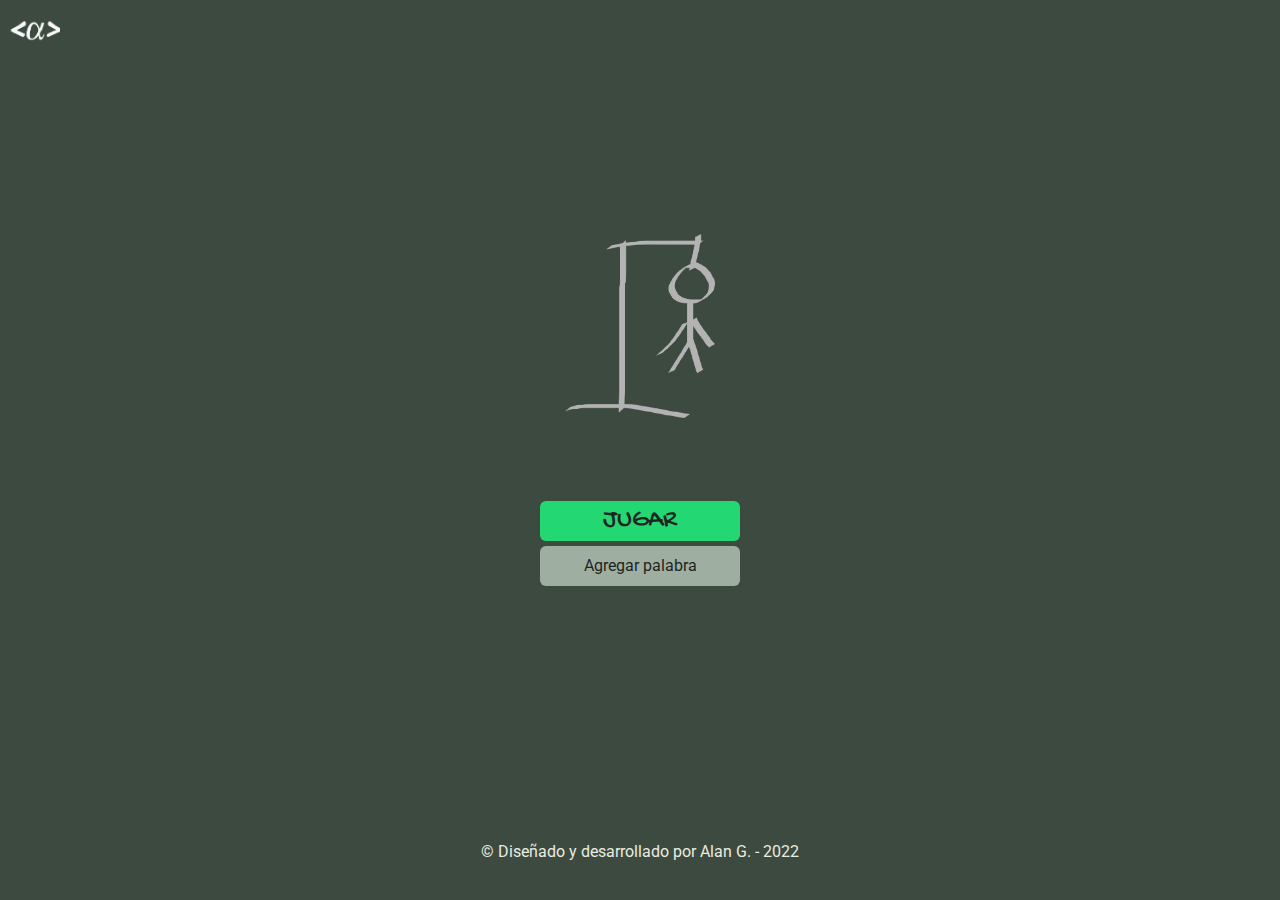
<file: index.html>
<!DOCTYPE html>
<html lang="en">
<head>
    <meta charset="UTF-8">
    <meta http-equiv="X-UA-Compatible" content="IE=edge">
    <meta name="viewport" content="width=device-width, initial-scale=1.0">
    <link rel="preconnect" href="https://fonts.googleapis.com">
    <link rel="preconnect" href="https://fonts.gstatic.com" crossorigin>
    <link href="https://fonts.googleapis.com/css2?family=Gochi+Hand&family=Roboto&family=Roboto+Mono&display=swap" rel="stylesheet">
    <link rel="stylesheet" href="css/reset.css">
    <link rel="stylesheet" href="css/style.css">
    <link rel="shortcut icon" href="imgs/favicon/favicon.png" type="image/x-icon">
    <link rel="icon" href="imgs/favicon/favicon.png" type="image/x-icon">
    <title>Challenge 02 - Juego del ahorcado</title>
</head>
<body>
    <header class="logo__field">
        <div class="logo">
            <img src="imgs/logo_white.png" alt="Logo">
        </div>
    </header>

    <section id="overlay__field" class="overlay__field secondary-screen">
        <div class="overlay__draw__field">
            <img src="imgs/hangman.png" alt="Hangman draw">
        </div>
        <div class="overlay__btns__field btns__field">
            <button id="btn__play" class="btn btn__play">
                JUGAR
            </button>
            <button id="btn__add-words" class="btn">
                Agregar palabra
            </button>
        </div>
        <footer class="footer">
            <p>&copy; Diseñado y desarrollado por Alan G. - 2022</p>
        </footer>
    </section>

    <section id="add-words__field" class="add-words__field secondary-screen add-words--hidden">
        <div class="input__field">
            <input type="text" id="input" class="input" placeholder="Escribir palabra (max 10 letras)" autocomplete="off">
        </div>
        <div class="input__btns__field btns__field">
            <button id="btn__add" class="btn">
                Agregar palabra
            </button>
            <button id="btn__back" class="btn">
                Regresar
            </button>
        </div>
    </section>

    <main class="main">
        <section class="game__field secondary-screen">
            <div class="game__display">
                <div class="drawing__field">
                    <span id="endgame" class="endgame"></span>
                    <img src="imgs/lines/line01_350x365.png" alt="" id="line1" class="hangman__draw line01">
                    <img src="imgs/lines/line02_350x365.png" alt="" id="line2" class="hangman__draw line02">
                    <img src="imgs/lines/line03_350x365.png" alt="" id="line3" class="hangman__draw line03">
                    <img src="imgs/lines/line04_350x365.png" alt="" id="line4" class="hangman__draw line04">
                    <img src="imgs/lines/line05_350x365.png" alt="" id="line5" class="hangman__draw line05">
                    <img src="imgs/lines/line06_350x365.png" alt="" id="line7" class="hangman__draw line06">
                    <img src="imgs/lines/line07_350x365.png" alt="" id="line6" class="hangman__draw line07">
                    <img src="imgs/lines/line08_350x365.png" alt="" id="line8" class="hangman__draw line08">
                    <img src="imgs/lines/line09_350x365.png" alt="" id="line9" class="hangman__draw line09">
                    <img src="imgs/lines/line10_350x365.png" alt="" id="line10" class="hangman__draw line10">
                </div>
                <div class="word__field">
                    <div class="correct-word__display">
                        <ul id="correct-word__ul" class="correct-word__ul">
                            <!-- <li id="correct-word__li"><span class="letter letter--hidden">H</span></li> -->
                        </ul>
                    </div>
                    <div id="wrong-letters__display" class="wrong-letters__display">
                        <!-- A B C D E F G H I J K L M N Ñ O P Q R S T U V W X Y Z  -->
                        <!-- a b c d e f g h i j k l m n ñ o p q r s t u v w x y z  -->
                    </div>
                </div>
            </div>
            <div id="game__btns__field" class="game__btns__field btns__field">
                <button id="btn__restart" class="btn btn-win">
                    Reiniciar
                </button>
                <button id="btn__menu" class="btn">
                    Menu principal
                </button>
            </div>
        </section>
        
    </main>
    
    <script src="js/script.js"></script>
</body>
</html>
</file>
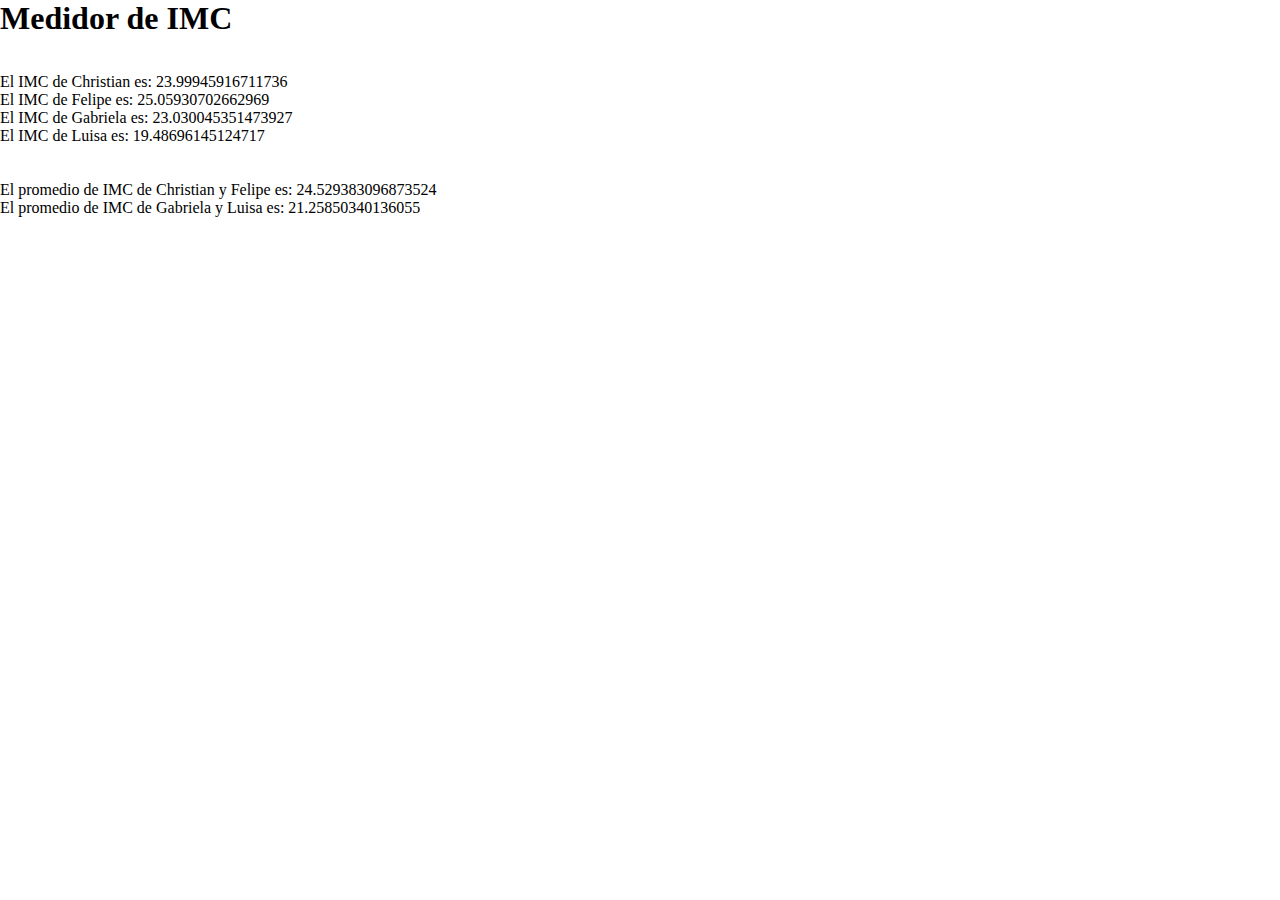
<file: 001 IMC/index.html>
<!DOCTYPE html>
<html lang="en">
<head>
    <meta charset="UTF-8">
    <meta http-equiv="X-UA-Compatible" content="IE=edge">
    <meta name="viewport" content="width=device-width, initial-scale=1.0">
    <title>Document</title>
    <link rel="stylesheet" href="style.css">
</head>
<body>
    <h1 class="titulo">Medidor de IMC</h1>
    <br><br>
    <script src="index.js"></script>
</body>
</html>
</file>
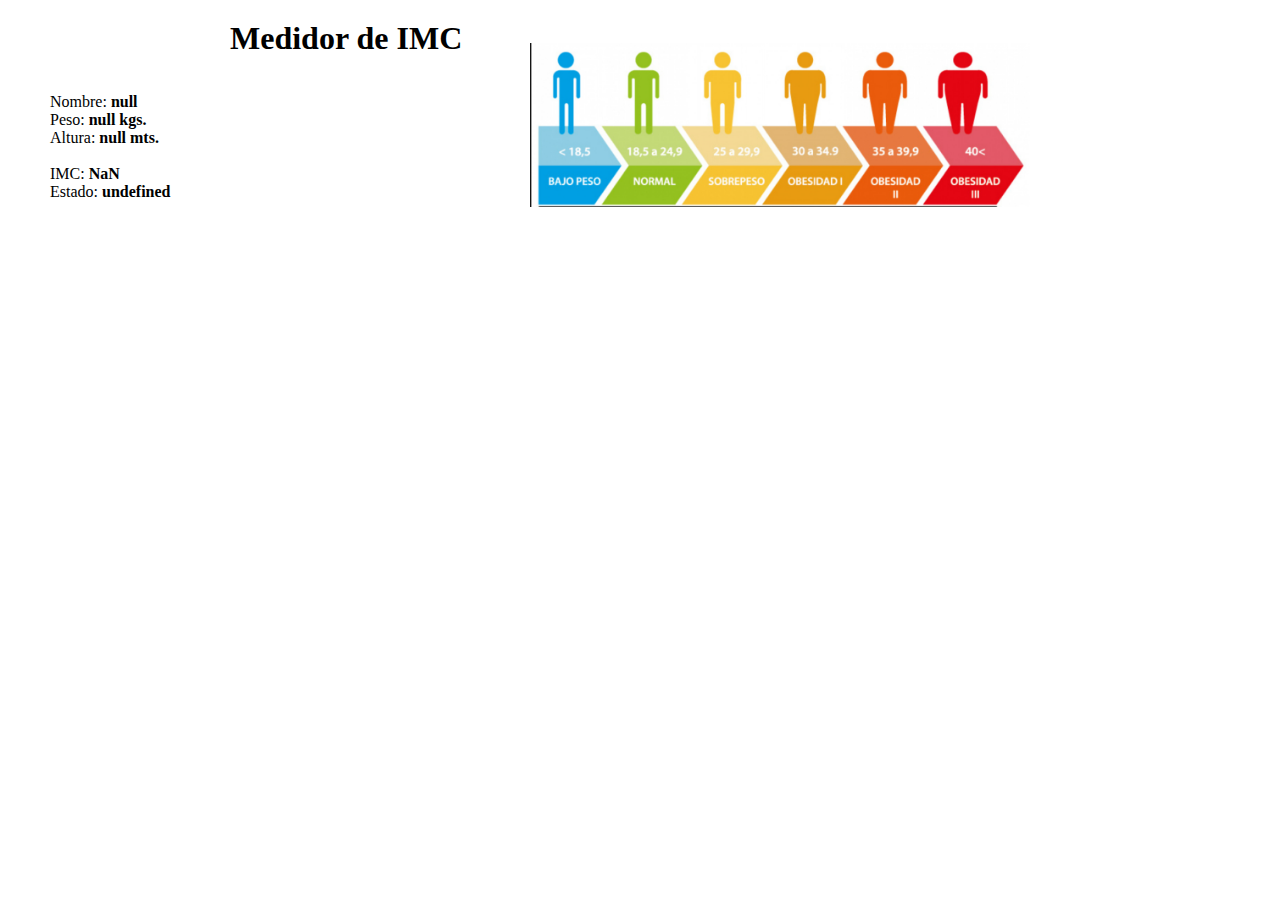
<file: 002 IMC 2/index.html>
<!DOCTYPE html>
<html lang="en">
<head>
    <meta charset="UTF-8">
    <meta http-equiv="X-UA-Compatible" content="IE=edge">
    <meta name="viewport" content="width=device-width, initial-scale=1.0">
    <title>Document</title>
    <link rel="stylesheet" href="style.css">
</head>
<body>
    <div class="">
        <h1 class="titulo">Medidor de IMC</h1>
        <br><br>
    </div>
    <div class="img">
        <img src="img_1180x388.jpg" alt="Tabla de IMC">
    </div>
    
    <script src="index.js"></script>
</body>
</html>
</file>
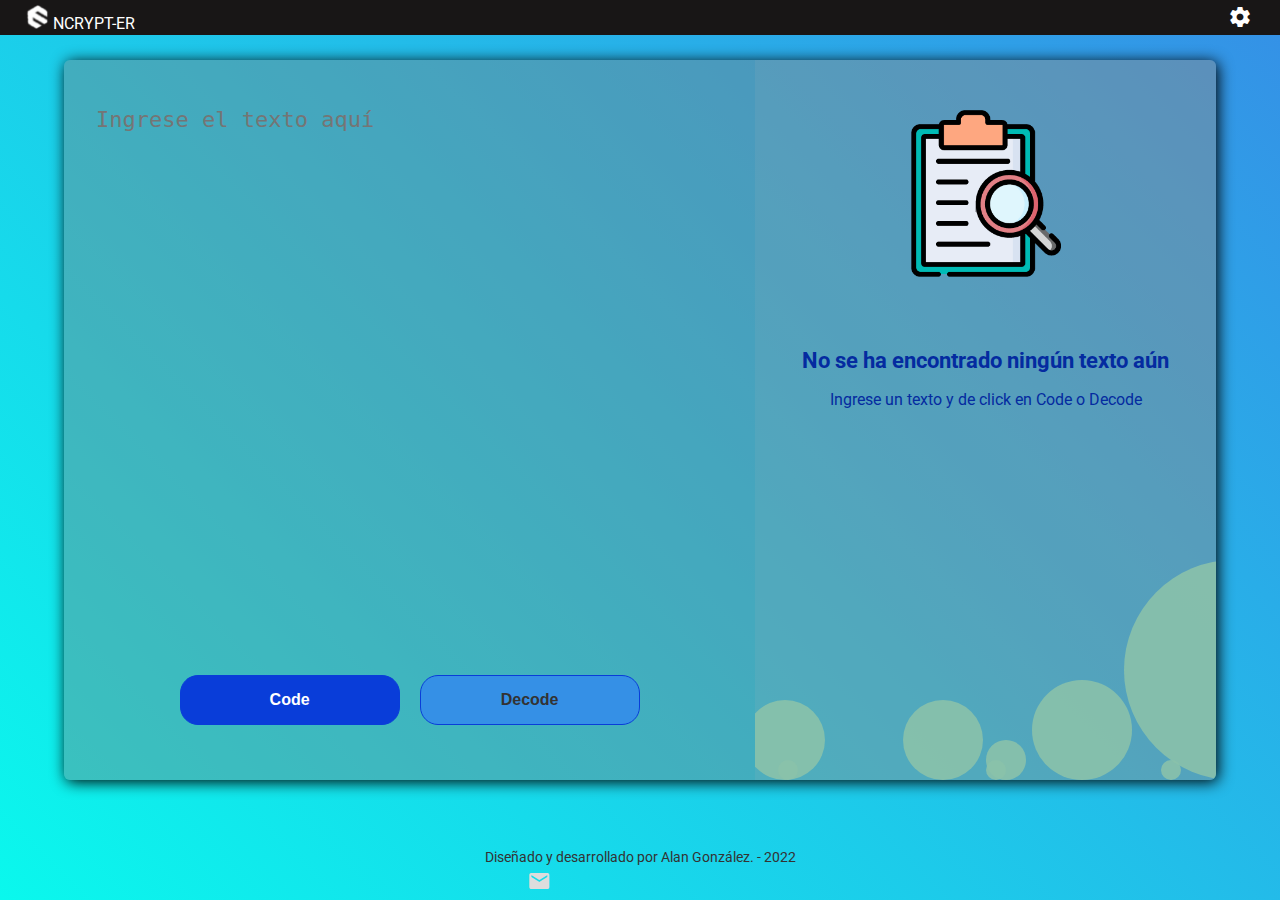
<file: Challenge 01 Codificador/index.html>
<!DOCTYPE html>
<html lang="en">
<head>
    <meta charset="UTF-8">
    <meta http-equiv="X-UA-Compatible" content="IE=edge">
    <meta name="viewport" content="width=device-width, initial-scale=1.0">
    <link rel="preconnect" href="https://fonts.googleapis.com">
    <link rel="preconnect" href="https://fonts.gstatic.com" crossorigin>
    <link href="https://fonts.googleapis.com/css2?family=Indie+Flower&family=Roboto:wght@300;400&family=Square+Peg&display=swap" rel="stylesheet">
    <link href="https://fonts.googleapis.com/icon?family=Material+Icons" rel="stylesheet">
    <link rel="stylesheet" href="style/reset.css">
    <link rel="stylesheet" href="style/style.css">
    <title>Encrypt-ER</title>
</head>
<body>
    <header>
        <span class="header__element logo"><img src="imgs/logo.png" alt="" id="logo"> NCRYPT-ER</span>
        <span class="material-icons-outlined header__element settings">settings</span>
    </header>

    

    <main>
        <section class="decoder">
            <textarea placeholder="Ingrese el texto aquí"></textarea>
            <div class="btns__decoder">
                <button class="btn" id="btn__code">Code</button>
                <button class="btn" id="btn__decode">Decode</button>
            </div>
        </section>

        <section class="output">
            <div class="output__result">
                <div class="standBy__container">
                    <img src="imgs/stanBy_img__257x286.png" id="standBy__img">
                    <h3 class="standBy__text">No se ha encontrado ningún texto aún</h3>
                    <p class="standBy__text">Ingrese un texto y de click en Code o Decode</p>
                    <div class="burbuja"></div>
                    <div class="burbuja"></div>
                    <div class="burbuja"></div>
                    <div class="burbuja"></div>
                    <div class="burbuja"></div>
                    <div class="burbuja"></div>
                    <div class="burbuja"></div>
                    <div class="burbuja"></div>
                </div>
                <p class="output__msg"></p>
            </div>
            <div class="btns__output">
                <button class="btn" id="btn__copy">Copy</button>
                <button class="btn" id="btn__clear">Clear</button>
            </div>
        </section>
    </main>

    <footer>
        <div class="footer__legend">
            <p>Diseñado y desarrollado por Alan González. - 2022</p>
        </div>
        <div class="contact__container">
            <a href="#" id="contact__email"><span class="material-icons-outlined icon__contact">email</span></a>
            <a href="#" id="contact__whatsapp"><span class="material-icons-outlined icon__contact">whatsapp</span></a>
        </div>
    </footer>

    <script src="script/script.js"></script>
    <script src="script/decoder.js"></script>
</body>
</html>
</file>
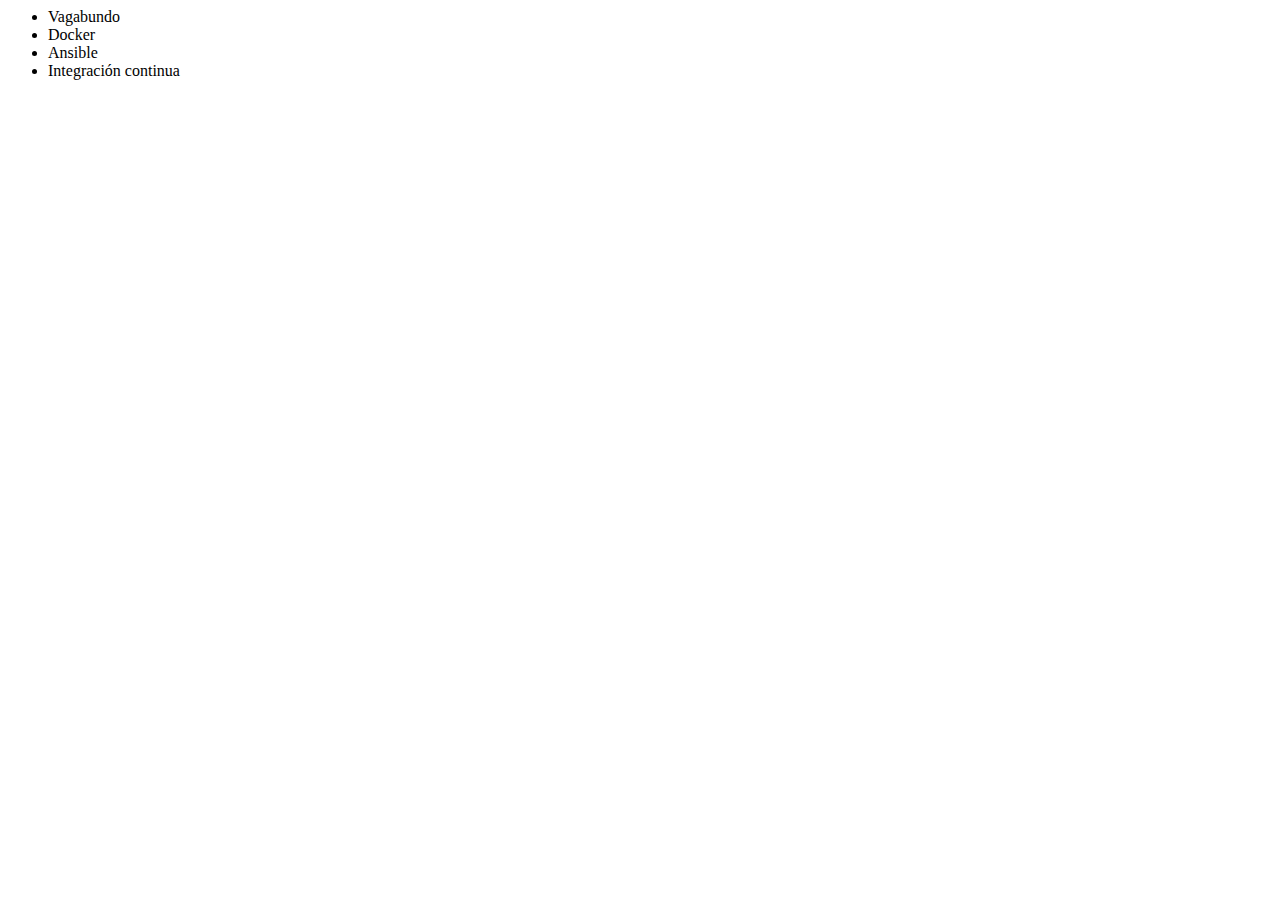
<file: index2.html>
<! DOCTYPE html>
<html lang = "en">
<head>
     <meta charset = "UTF-8">
     <title> Prueba - Cursos de Alura </title>
</head>
<body>
     <ul>
         <li> Vagabundo </li>
         <li> Docker </li>
         <li> Ansible </li>
         <li> Integración continua </li>
     </ul>
     <p></p>
</body>
</html>
</file>
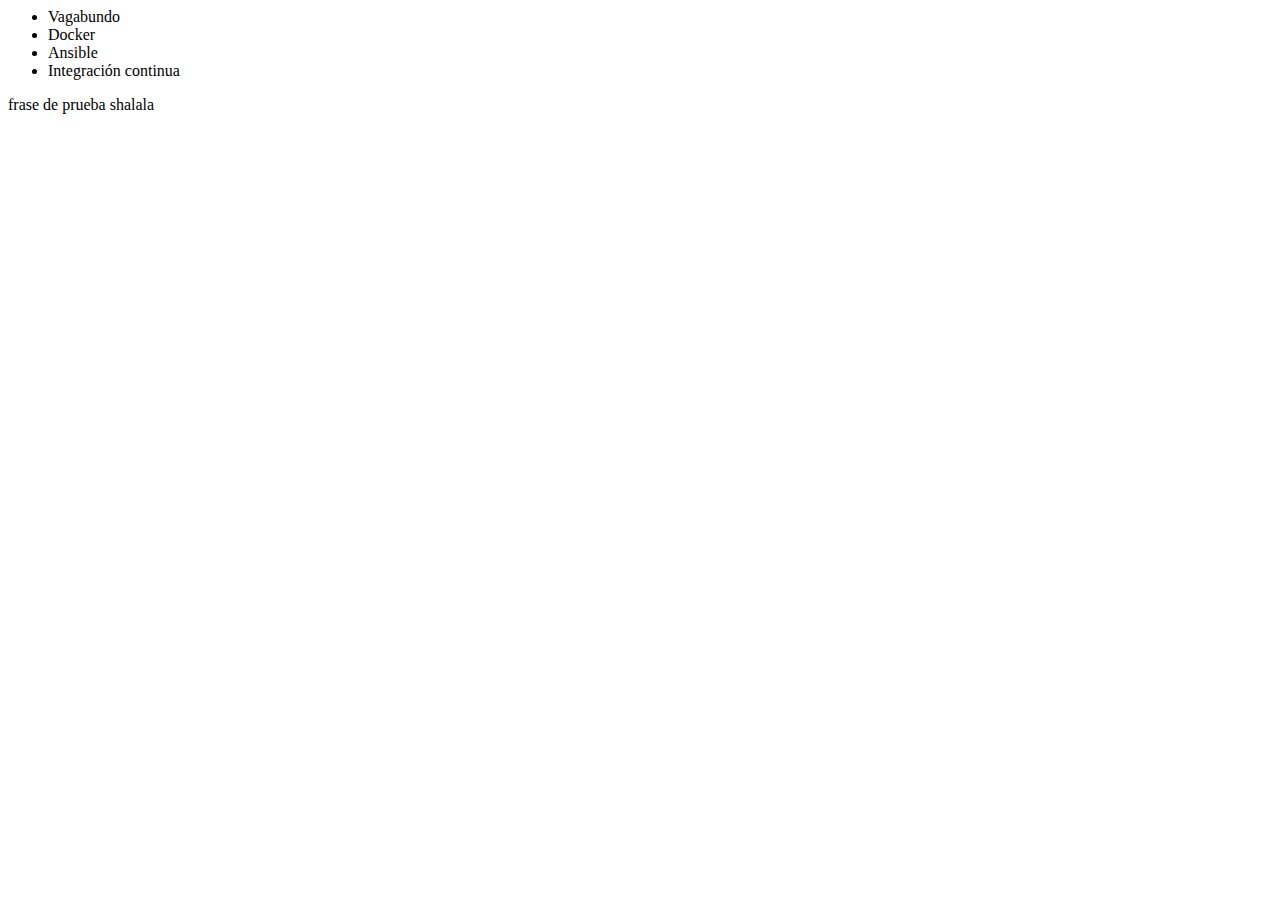
<file: 001 IMC/index2.html>
<! DOCTYPE html>
<html lang = "en">
<head>
     <meta charset = "UTF-8">
     <title> Prueba - Cursos de Alura </title>
</head>
<body>
     <ul>
         <li> Vagabundo </li>
         <li> Docker </li>
         <li> Ansible </li>
         <li> Integración continua </li>
     </ul>
</body>
<p>frase de prueba shalala</p>
</html>
</file>
<file: css/style.css>
:root {
    --font-family-1: 'Roboto', sans-serif;
    --font-family-2: 'Gochi Hand', cursive;
    --font-family-mono: 'Roboto Mono', monospace;

    --font-size-1: 1em;
    --font-size-2: 0.5em;
    --font-size-3: 1.2em;
    --font-size-play: 1.6em;
    --font-size-game-1: 2.2em;
    --font-size-game-2: 2em;

    --color-60: #3C4A3F;
    --color-30: #9EAFA2;
    --color-10: #23D872;
    --color-sub: #c08b64;
    --color-font-light: #EAECE0;
    --color-font-dark: #1f2621;

    --color-30-hover: #828d84;
    --color-10-hover: #1ead5c;

    --imagen-fondo: url("../imgs/bg_2600x1880.jpg");
}

/* ----------------------------------------------------------- */
/* ----------------- COLOR SECTION: START -------------------- */
/* ----------------------------------------------------------- */

body,
button {
    color: var(--color-font-dark);
}

.secondary-screen {
    background-color: var(--color-60);
}

.btn {
    background-color: var(--color-30);
}

.btn:hover {
    background-color: var(--color-30-hover);
}

.btns__field .btn:first-child {
    background-color: var(--color-10);
}

.btns__field .btn:first-child:hover:not(.game__btns__field .btn:first-child:hover) {
    box-shadow: 0 0 7px var(--color-10);
}

.game__btns__field .btn:first-child {
    background-color: var(--color-30);
}

.game__btns__field .btn:first-child:hover {
    background-color: var(--color-30-hover);
}

#game__btns__field .btn-win {
    background-color: var(--color-10);
}

#game__btns__field .btn-lose {
    background-color: var(--color-sub);
}

.game__btns__field .btn-lose:first-child:hover {
    box-shadow: 0 0 7px var(--color-sub);
}

.game__btns__field .btn-win:first-child:hover {
    box-shadow: 0 0 7px var(--color-10);
}

/* ----------------------------------------------------------- */
/* ----------------- COLOR SECTION:  END  -------------------- */
/* ----------------------------------------------------------- */

li {
    list-style: none;
    display: inline;
}

body {
    font-family: var(--font-family-1);
    position: relative;
    width: 100vw;
    height: 100vh;
    overflow: hidden;
}

::selection {
    color: transparent;
}

.logo__field {
    display: inline-block;
    margin-top: 20px;
    position: sticky;
    z-index: 5;
}

.logo img {
    width: 60px;
}

.btn {
    width: 200px;
    height: 40px;
    border: none;
    outline: none;
    border-radius: 6px;
}

.btn__play {
    font-family: var(--font-family-2);
    font-size: var(--font-size-play);
}

.overlay__field {
    z-index: 1;
}

.add-words__field {
    z-index: 2;
}

.game__field {
    z-index: 0;
}

.overlay__field,
.add-words__field,
.game__field {
    position: absolute;
    top: 0;
    left: 0;
    width: 100%;
    height: 100%;
    display: flex;
    flex-direction: column;
    justify-content: center;
    align-items: center;
    transition: all 1s ease;
}

.overlay__field {
    transform: translateY(0%);
}

.overlay--hidden {
    transform: translateY(-100%);
}

.add-words__field {
    transform: translateX(0%);
}

.add-words--hidden {
    transform: translateX(-100%);
}

.overlay__draw__field img {
    width: 150px;
    position: relative;
    top: -80px;
}

.footer {
    position: absolute;
    bottom: 40px;
}

.footer p {
    color: var(--color-font-light);
}

.btns__field {
    display: inline-block;
}

.btns__field .btn {
    display: block;
}

.btns__field .btn:first-child {
    margin-bottom: 5px;
}

.input__field {
    width: 280px;
    height: 80px;
}

.input {
    box-sizing: border-box;
    width: 100%;
    height: 50%;
    border: none;
    outline: none;
    border-radius: 6px;
    padding-left: 3px;
    font-size: var(--font-size-3);
}

.game__field {
    background-image: var(--imagen-fondo);
}

.game__display {
    width: 100%;
    height: 80%;
}

.drawing__field {
    padding-top: 5px;
    width: 375px;
    height: 375px;
    position: relative;
}

.endgame {
    font-family: var(--font-family-2);
    font-size: var(--font-size-game-2);
    display: block;
    text-align: center;
    padding-top: 25px;
}

.win {
    color: var(--color-10);
}

.lose {
    color: var(--color-sub);
}

.drawing__field {
    margin: 0 auto;
}

.drawing__field img {
    position: absolute;
}

.line01 {
    bottom: 0;
    left: 0;
}

.line02 {
    bottom: -140px;
    left: 130px;
}

.line03 {
    top: 80px;
    left: 60px;
}

.line04 {
    top: 50px;
    left: 230px;
}

.line05 {
    top: 90px;
    left: 180px;
}

.line06 {
    bottom: 80px;
    left: 170px;
}

.line07 {
    bottom: 80px;
    left: 230px;
}

.line08 {
    bottom: 90px;
    left: 230px;
}

.line09 {
    bottom: 40px;
    left: 190px;
}

.line10 {
    bottom: 40px;
    left: 225px;
}

.word__field {
    height: 30%;
    font-family: var(--font-family-2);
    color: var(--color-font-light);
}

.correct-word__display {
    height: 40%;
    text-align: center;
    padding-top: 20px;
    font-weight: bold;
    font-size: var(--font-size-game-1);
    font-size-adjust: 1;
}

.correct-word__ul li{
    display: inline-block;
    width: 30px;
    margin-right: 10px;
    border-bottom: 3px solid var(--color-font-light);
}

.correct-word__ul li:last-child {
    margin-right: none;
}

.letter--hidden {
    color: transparent;
}

.wrong-letters__display {
    text-align: center;
    height: 60%;
    padding: 0 2px;
    padding-top: 10px;
    font-size: var(--font-size-game-2);
}

.game__btns__field {
    padding-top: 10px;
}

.game__btns__field .btn {
    width: 160px;
    display: inline-block;
}

.game__btns__field .btn:first-child {
    margin-right: 15px;
}

@media screen and (max-width: 480px) {
    .correct-word__ul .large-word__li {
     width: 23px;
     margin-right: 8px;
     font-size: 1em;
     } 
 
    .wrong-letters__display {
        background-color: #1ead5c;
        width: 80%;
        margin: 0 auto;
    }
 }

.hidden {
    display: none;
}
</file>
<file: 001 IMC/style.css>
* {
    margin: 0;
    padding: 0;
    box-sizing: border-box;
}
</file>
<file: 002 IMC 2/style.css>
* {
    margin: 0;
    padding: 0;
    box-sizing: border-box;
}

body {
    padding-left: 50px;
    padding-top: 20px;
}

img {
    width: 500px;
    float: right;
    margin-right: 250px;
    margin-top: -50px;
    
}

h1 {
    margin-left: 180px;
}
</file>
<file: Challenge 01 Codificador/style/style.css>
:root {
    --color-primary-1: #0AF8ED;
    --color-primary-2: #3590e6;
    --color-primary-3: #639cac;
    --color-primary-4: #093DD9;
    --color-primary-darker: #042ba0;

    --color-secondary-1: #FA09BF;
    --color-secondary-2: #A102F0;
    --color-secondary-3: #C409D9;
    --color-secondary-4: #792EDB;

    --color-tertiary-1: #593E3E;
    --color-tertiary-2: #A6908F;
    --color-tertiary-3: #BFAFAE;
    --color-tertiary-4: #735B58;

    --color-dark-1: #333333;
    --color-dark-2: #181616;

    --color-font: #333;

    --font-1: 'Roboto', sans-serif;
    --font-2: 'Square Peg', cursive;
    --font-3: 'Indie Flower', cursive;

    --font-size-1: 22px;
    --font-size-btn: 16px;
}

.material-icons-outlined {
    font-family: 'Material Icons';
    font-size: 24px;
    color: #ddd;
    margin: 0 3px;
}

a {
    text-decoration: none;
}

::selection {
    background-color: #333;
    color: white;
}

body {
    background: linear-gradient(45deg,var(--color-primary-1),var(--color-primary-2));
    color: var(--color-font);
    font-family: var(--font-1);
    height: 100vh;
    width: 100vw;
}

header {
    background-color: var(--color-dark-2);
    box-sizing: border-box;
    height: 35px;
    width: 100vw;
    display: flex;
    justify-content: space-between;
    padding: 0 25px;
    padding-top: 5px;
}

.header__element {
    color: white;
}

.logo {
    letter-spacing: 0.2;
}

#logo {
    width: 24px;
}

.settings:hover {
    transform: rotate(20deg);
    transition: all .5s ease;
}

main{
    width: 90%;
    height: 80%;
    margin: 0 auto;
    margin-top: 25px;
    border-radius: 6px;
    background-color: rgba(124, 124, 124, 0.4);
    box-shadow: 2px 2px 15px rgba(0,0,0,1);
    display: flex;
}

.decoder {
    width: 60%;
    height: 100%;
    min-width: 590px;
    display: flex;
    flex-direction: column;
    justify-content: space-between;
}

textarea {
    background-color: transparent;
    resize: none;
    width: 90%;
    height: 350px;
    margin-left: 30px;
    margin-top: 45px;
    outline: none;
    border: 0;
    font-size: var(--font-size-1);
    color: var(--color-font);
}

.btns__decoder {
    height: 50px;
    display: flex;
    justify-content: center;
    margin-bottom: 55px;
}

.btn {
    width: 220px;
    height: 50px;
    border-radius: 18px;
    outline: none;
    border: 1px solid var(--color-primary-4);
    background-color: var(--color-primary-2);
    font-size: var(--font-size-btn);
    color: var(--color-font);
    font-weight: bold;
}

.btn:hover:not(#btn__code) {
    border: 1px solid var(--color-primary-1);
    color: white;
}

#btn__code {
    background-color: var(--color-primary-4);
    margin-right: 20px;
    color: white;
}

#btn__code:hover {
    background-color: var(--color-primary-darker);
}

.output {
    background-color: rgba(192, 189, 189, 0.1);
    width: 40%;
    height: 100%;
    min-width: 400px;
    border-radius: 0 6px 6px 0;
    position: relative;
    display: flex;
    flex-direction: column;
    justify-content: space-between;
    overflow: hidden;
}

.standBy__container {
    width: 100%;
    height: 100%;
    position: absolute;
    text-align: center;
}

.hidden {
    transform: translateX(200%);
}

#standBy__img {
    padding-top: 50px;
    width: 150px;
    margin-bottom: 50px;
}

.standBy__text {
    color: var(--color-primary-darker);
    margin-top: 20px;
}

.standBy__container h3 {
    font-size: var(--font-size-1);
    font-weight: bold;
}

.burbuja {
    border-radius: 50%;
    background-color: rgba(136, 242, 198, 0.9);
    position: absolute;
    bottom: 0;
    z-index: -1;

    animation: burbujas 3s linear infinite;
}

.burbuja:nth-child(4) {
    left: -10px;
    width: 80px;
    height: 80px;
    animation-duration: 2.8s;
}
.burbuja:nth-child(5) {
    left: 32%;
    width: 80px;
    height: 80px;
    animation-duration: 2.4s;
}
.burbuja:nth-child(6) {
    left: 5%;
    width: 20px;
    height: 20px;
    animation-duration: 3s;
}
.burbuja:nth-child(7) {
    left: 50%;
    width: 40px;
    height: 40px;
    animation-duration: 3s;
}
.burbuja:nth-child(8) {
    left: 88%;
    width: 20px;
    height: 20px;
    animation-duration: 2.7s;
}
.burbuja:nth-child(9) {
    left: 60%;
    width: 100px;
    height: 100px;
    animation-duration: 1.6s;
}
.burbuja:nth-child(10) {
    left: 50%;
    width: 20px;
    height: 20px;
    animation-duration: 6s;
}
.burbuja:nth-child(11) {
    left: 80%;
    width: 220px;
    height: 220px;
    animation-duration: 1.8s;
}

@keyframes burbujas {
    0% {
        bottom: 0;
        opacity: 0;
    }
    50%{
        opacity: 0.4;
    }
    100%{
        bottom: 100%;
        opacity: 0;
    }
}

.output__result {
    height: 350px;
}

.output__msg {
    height: 300px;
    margin: 0 20px;
    margin-top: 45px;
    font-size: var(--font-size-1);
    color: white;
    overflow-x: auto;
}

::-webkit-scrollbar {
    height: 5px;
    background-color: var(--color-primary-darker);
    border-radius: 10px;
}

::-webkit-scrollbar-thumb {
    background-color: var(--color-primary-2);
    border-radius: 10px;
}

.btns__output {
    display: flex;
    justify-content: center;
}

#btn__copy {
    margin-bottom: 55px;
    margin-right: 10px;
}

#btn__clear {
    width: 80px;
    margin-left: 10px;
}

footer {
    position: absolute;
    bottom: 0;
    width: 100%;
    height: 50px;
    text-align: center;
}

.footer__legend {
    font-size: 14px;
    color: var(--color-dark-1);
    margin-bottom: 5px;
}

.icon__contact:hover {
    color: var(--color-primary-darker);
}

@media screen and (max-width: 1080px) {
    * {
        box-sizing: border-box;
    }

    #btn__copy, #btn__clear {
        margin: 0;
    }

    body {
        width: 100%;
        height: 1200px;
        position: relative;
    }

    main {
        width: 85%;
        height: auto;
        display: flex;
        flex-direction: column;
        align-items: center;
        background-color: transparent;
        box-shadow: none;
    }

    .decoder {
        /* background-color: rgba(124, 124, 124, 0.4);
        box-shadow: 2px 2px 15px rgba(0,0,0,1); */
        min-width: 290px;
        width: 100%;
        height: 500px;
        display: flex;
        justify-content: space-between;
    }

    textarea, .output__msg {
        width: 80%;
        height: 300px;
        margin: 0 auto;
        margin-top: 30px;
    }
    
    .btn, #btn__clear {
        width: 100%;
        height: 65px;
    }

    .btn:first-child, #btn__copy {
        margin-bottom: 10px;
    }

    .btns__decoder, .btns__output {
        width: 100%;
        height: 180px;
        margin-top: 20px;
        padding: 0 5px;
        display: block;
        margin-bottom: 0;
    }

    .output {
        background-color: rgba(124, 124, 124, 0.4);
        box-shadow: 2px 2px 15px rgba(0,0,0,1);
        border-radius: 10px;
        margin-top: 50px;
        min-width: 290px;
        width: 100%;
        height: 500px;
    }

    #standBy__img {
        padding-top: 30px;
        width: 100px;
        margin-bottom: 30px;
    }
    
    .standBy__text {
        color: var(--color-primary-darker);
        margin-top: 20px;
    }
    
    .standBy__container h3 {
        font-size: var(--font-size-1);
    }

}
</file>
